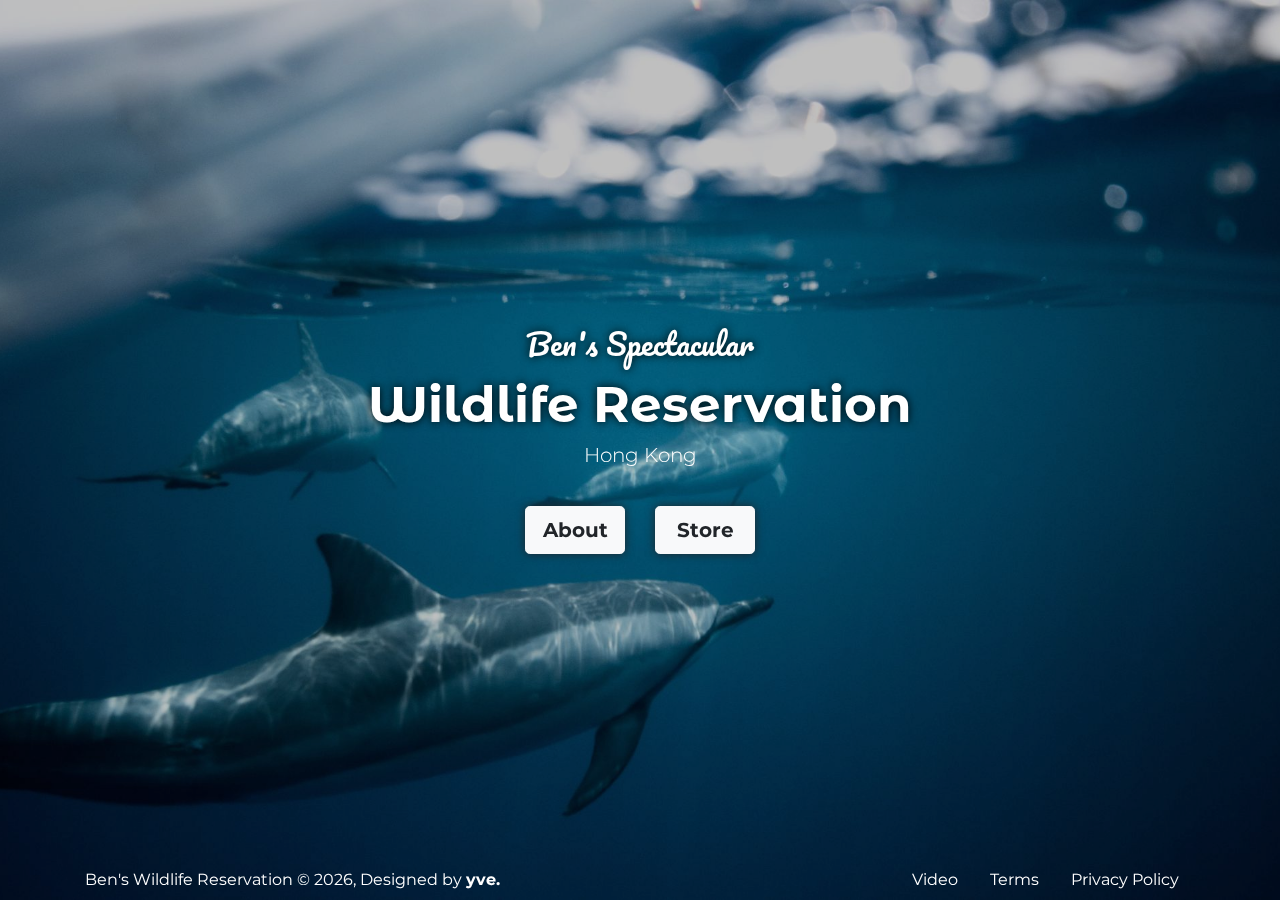
<file: index.html>
<!DOCTYPE html>
<html>

<head>
    <!-- Global site tag (gtag.js) - Google Analytics -->
    <script async src="https://www.googletagmanager.com/gtag/js?id=G-PMTJB2K6WE"></script>
    <script>
        window.dataLayer = window.dataLayer || [];
        function gtag(){dataLayer.push(arguments);}
        gtag('js', new Date());

        gtag('config', 'G-PMTJB2K6WE');
    </script>

    <meta charset="utf-8">
    <meta name="viewport" content="width=device-width, initial-scale=1.0, shrink-to-fit=no">
    <title>Ben's Wildlife Reserve</title>
    <meta name="twitter:description" content="Ben's Wildlife Reserve aims to preserve Hong Kong's beautiful Wildlife for future generations (and to increase chicken breast consumption).">
    <meta property="og:description" content="Ben's Wildlife Reserve aims to preserve Hong Kong's beautiful Wildlife for future generations (and to increase chicken breast consumption).">
    <meta name="twitter:image" content="assets/img/placeholder%20bg.jpg">
    <meta property="og:image" content="assets/img/placeholder%20bg.jpg">
    <meta name="description" content="Ben's Wildlife Reserve aims to preserve Hong Kong's beautiful Wildlife for future generations (and to increase chicken breast consumption).">
    <meta property="og:type" content="website">
    <meta name="twitter:card" content="summary">
    <meta name="twitter:title" content="Ben's Wildlife Reserve">
    <meta property="og:title" content="Ben's Wildlife Reserve">
    <link rel="icon" type="image/svg+xml" sizes="72x77" href="assets/img/B.svg">
    <link rel="icon" type="image/svg+xml" sizes="72x77" href="assets/img/B.svg">
    <link rel="stylesheet" href="https://cdnjs.cloudflare.com/ajax/libs/twitter-bootstrap/4.5.3/css/bootstrap.min.css">
    <link rel="stylesheet" href="https://fonts.googleapis.com/css?family=Montserrat">
    <link rel="stylesheet" href="https://fonts.googleapis.com/css?family=Montserrat+Alternates">
    <link rel="stylesheet" href="https://fonts.googleapis.com/css?family=Pacifico">
    <link rel="stylesheet" href="assets/css/styles.min.css">
</head>

<body>
    <!-- Start: Body Wrapper Video Parallax -->
    <div class="parallax">
        <!-- Start: Content -->
        <div class="container d-flex justify-content-center align-items-center parallax-content" style="height:100vh;">
            <div class="col-12 col-md-10 col-lg-8 d-flex justify-content-center flex-column">
                <h2 class="text-center" style="font-family: Pacifico, cursive;text-shadow: 0px 0px 10px rgb(0,0,0);font-size: 30px;">Ben's Spectacular</h2>
                <h1 style="font-family: 'Montserrat Alternates', sans-serif;text-shadow: 0px 0px 10px rgb(0,0,0);font-size: 50px;min-width: auto;margin-top: 5px;margin-bottom: 5px;"><strong>Wildlife Reservation</strong></h1>
                <p class="lead" style="font-size: 20px;font-family: Montserrat, sans-serif;">Hong Kong</p>
                <div class="row" style="margin-top: 20px;margin-bottom: 20px;">
                    <div class="col d-flex justify-content-end"><a class="btn btn-light btn-lg" role="button" href="about.html" style="box-shadow: 0px 0px 10px;font-family: Montserrat, sans-serif;"><strong>About</strong></a></div>
                    <div class="col d-flex justify-content-start"><a class="btn btn-light btn-lg" role="button" href="store.html" style="box-shadow: 0px 0px 10px;font-family: Montserrat, sans-serif;"><strong>Store</strong></a></div>
                </div>
            </div>
        </div><!-- End: Content -->
        <!-- Start: Footer Wrapper -->
        <div class="fixed-bottom">
            <footer>
                <div class="container">
                    <div class="row">
                        <div class="col-12 col-md-7 text-center text-md-left d-flex justify-content-center align-items-center order-2 justify-content-md-start order-md-1" style="font-family: Montserrat, sans-serif;">
                            <p class="justify-content-center align-items-end" style="color: rgb(255,255,255);margin-bottom: 0px;">Ben's Wildlife Reservation &copy; <span id="footerYear"></span>, Designed by&nbsp;<a href="https://www.yve.life" style="color: rgb(255,255,255);" target="_blank"><strong>yve.</strong></a>&nbsp;</p>
                        </div>
                        <div class="col-12 col-md-5 d-flex justify-content-center align-items-center order-1 justify-content-md-end justify-content-xl-end">
                            <ul class="nav nav-fill">
                                <li class="nav-item"><a class="nav-link footer-links" href="https://youtu.be/GHAydCyG2O8" style="font-family: Montserrat, sans-serif;" target="_blank">Video</a></li>
                                <li class="nav-item"><a class="nav-link footer-links" href="#" style="font-family: Montserrat, sans-serif;">Terms</a></li>
                                <li class="nav-item"><a class="nav-link footer-links" href="#" style="font-family: Montserrat, sans-serif;">Privacy Policy</a></li>
                            </ul>
                        </div>
                    </div>
                </div>
            </footer>
        </div><!-- End: Footer Wrapper -->
        <!-- Start: Video background -->
        <iframe allowfullscreen="" frameborder="0" src="https://www.youtube-nocookie.com/embed/GHAydCyG2O8?autoplay=1&amp;mute=0&amp;loop=1&amp;playlist=GHAydCyG2O8&amp;controls=0" class="parallax-background"></iframe>
        <!-- End: Video background -->
        <!-- Start: Placeholder for mobile devices -->
        <div class="parallax-placeholder" style="background: url(&quot;assets/img/placeholder%20bg.jpg&quot;) bottom / cover;"></div><!-- End: Placeholder for mobile devices -->
    </div><!-- End: Body Wrapper Video Parallax -->
    <script src="https://cdnjs.cloudflare.com/ajax/libs/jquery/3.5.1/jquery.min.js"></script>
    <script src="https://cdnjs.cloudflare.com/ajax/libs/twitter-bootstrap/4.5.3/js/bootstrap.bundle.min.js"></script>
    <script src="assets/js/script.min.js"></script>
    <script>
        document.getElementById("footerYear").innerText = new Date().getFullYear();
    </script>
</body>

</html>
</file>
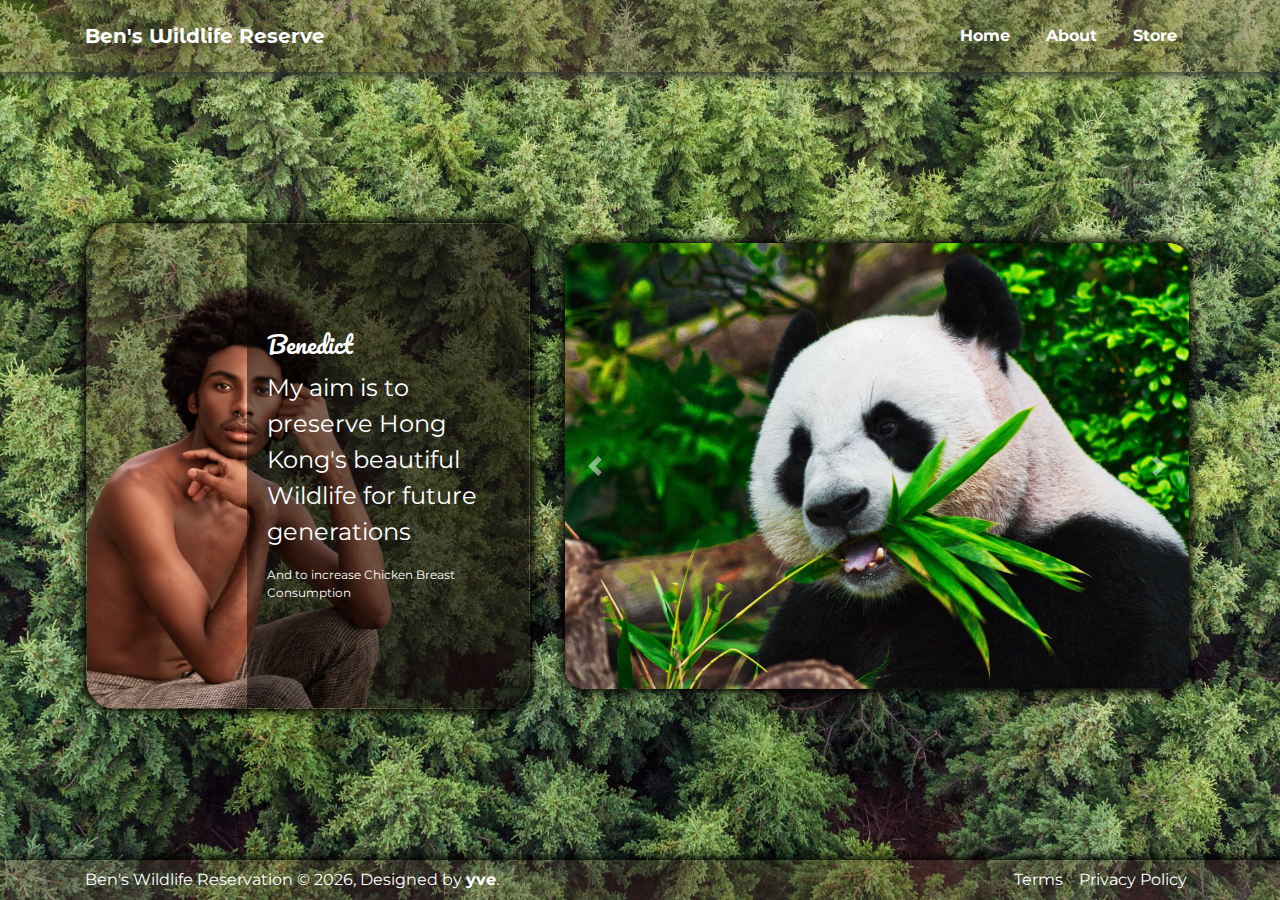
<file: about.html>
<!DOCTYPE html>
<html style="height: 100%;">

<head>
    <!-- Global site tag (gtag.js) - Google Analytics -->
    <script async src="https://www.googletagmanager.com/gtag/js?id=G-PMTJB2K6WE"></script>
    <script>
        window.dataLayer = window.dataLayer || [];
        function gtag(){dataLayer.push(arguments);}
        gtag('js', new Date());

        gtag('config', 'G-PMTJB2K6WE');
    </script>

    <meta charset="utf-8">
    <meta name="viewport" content="width=device-width, initial-scale=1.0, shrink-to-fit=no">
    <title>Ben's Wildlife Reserve</title>
    <meta name="twitter:description" content="Ben's Wildlife Reserve aims to preserve Hong Kong's beautiful Wildlife for future generations (and to increase chicken breast consumption).">
    <meta property="og:description" content="Ben's Wildlife Reserve aims to preserve Hong Kong's beautiful Wildlife for future generations (and to increase chicken breast consumption).">
    <meta name="twitter:image" content="assets/img/placeholder%20bg.jpg">
    <meta property="og:image" content="assets/img/placeholder%20bg.jpg">
    <meta name="description" content="Ben's Wildlife Reserve aims to preserve Hong Kong's beautiful Wildlife for future generations (and to increase chicken breast consumption).">
    <meta property="og:type" content="website">
    <meta name="twitter:card" content="summary">
    <meta name="twitter:title" content="Ben's Wildlife Reserve">
    <meta property="og:title" content="Ben's Wildlife Reserve">
    <link rel="icon" type="image/svg+xml" sizes="72x77" href="assets/img/B.svg">
    <link rel="icon" type="image/svg+xml" sizes="72x77" href="assets/img/B.svg">
    <link rel="stylesheet" href="https://cdnjs.cloudflare.com/ajax/libs/twitter-bootstrap/4.5.3/css/bootstrap.min.css">
    <link rel="stylesheet" href="https://fonts.googleapis.com/css?family=Montserrat">
    <link rel="stylesheet" href="https://fonts.googleapis.com/css?family=Montserrat+Alternates">
    <link rel="stylesheet" href="https://fonts.googleapis.com/css?family=Pacifico">
    <link rel="stylesheet" href="assets/css/styles.min.css">
</head>

<body class="d-flex flex-column flex-fill" style="background: url(&quot;assets/img/forest1.jpg&quot;) center center fixed;background-size: cover;background-repeat: no-repeat;height: 100%;">
    <!-- Start: Navigation Clean -->
    <nav class="navbar navbar-light navbar-expand-md navigation-clean" style="background: rgba(90,58,49,0.3);box-shadow: 0px 0px 10px 3px;">
        <div class="container"><a class="navbar-brand" href="index.html" style="color: rgb(255,255,255);font-family: 'Montserrat Alternates', sans-serif;">Ben's Wildlife Reserve</a><button data-toggle="collapse" class="navbar-toggler" data-target="#navcol-1"><span class="sr-only">Toggle navigation</span><span class="navbar-toggler-icon"></span></button>
            <div class="collapse navbar-collapse" id="navcol-1">
                <ul class="nav navbar-nav ml-auto">
                    <li class="nav-item"><a class="nav-link" href="index.html" style="color: rgb(255,255,255);font-family: Montserrat, sans-serif;"><strong>Home</strong></a></li>
                    <li class="nav-item"><a class="nav-link disabled" href="about.html" style="color: rgb(255,255,255);font-family: Montserrat, sans-serif;"><strong>About</strong></a></li>
                    <li class="nav-item"><a class="nav-link" href="store.html" style="color: rgb(255,255,255);font-family: Montserrat, sans-serif;"><strong>Store</strong></a></li>
                </ul>
            </div>
        </div>
    </nav><!-- End: Navigation Clean -->
    <!-- Start: Body Wrapper -->
    <div class="d-xl-flex align-items-xl-center" style="flex: 1 0 auto;">
        <div class="container d-flex justify-content-center align-items-center parallax-content">
            <div class="row flex-fill">
                <!-- Start: Introduction -->
                <div class="col-12 col-lg-5">
                    <div class="card h-100" style="background: url(&quot;assets/img/man%20sitting.png&quot;);background-repeat: no-repeat;background-size: contain;background-color: rgba(90, 58, 49, 0.3);border-radius: 30px;box-shadow: 0px 0px 10px 3px rgb(0,0,0);">
                        <div class="card-body d-flex flex-column justify-content-center align-items-start align-items-md-start" style="margin-left: 160px;background-color: rgba(0, 0, 0, 0.5);border-radius: 0px;border-top-left-radius: 0px;border-top-right-radius: 30px;border-bottom-right-radius: 30px;">
                            <h4 class="card-title" style="font-family: Pacifico, cursive;">Benedict</h4>
                            <p class="text-left card-text" style="font-family: Montserrat, sans-serif;">My aim is to preserve Hong Kong's beautiful Wildlife for future generations</p>
                            <p class="text-left card-text" style="font-size: 12px;font-family: Montserrat, sans-serif;">And to increase Chicken Breast Consumption</p>
                        </div>
                    </div>
                </div><!-- End: Introduction -->
                <!-- Start: Gallery -->
                <div class="col-12 col-lg-7 d-flex justify-content-center align-items-center" style="padding: 0px;padding-right: 0px;padding-top: 0px;">
                    <div class="carousel slide" data-ride="carousel" id="carousel-1" style="padding: 20px;border-style: none;">
                        <div class="carousel-inner" style="border-radius: 20px;border-style: none;box-shadow: 0px 0px 10px 3px rgb(0,0,0);">
                            <div class="carousel-item active"><img class="w-100 d-block" src="assets/img/animal1.jpg" alt="Slide Image" style="border-radius: 0px;"></div>
                            <div class="carousel-item"><img class="w-100 d-block" src="assets/img/animal2.jpg" alt="Slide Image"></div>
                            <div class="carousel-item"><img class="w-100 d-block" src="assets/img/background1.jpg" alt="Slide Image"></div>
                            <div class="carousel-item"><img class="w-100 d-block" src="assets/img/animal3.jpg" alt="Slide Image" style="border-radius: 0px;"></div>
                            <div class="carousel-item"><img class="w-100 d-block" src="assets/img/animal4.jpg" alt="Slide Image"></div>
                            <div class="carousel-item"><img class="w-100 d-block" src="assets/img/background2.jpg" alt="Slide Image"></div>
                            <div class="carousel-item"><img class="w-100 d-block" src="assets/img/animal5.jpg" alt="Slide Image" style="border-radius: 0px;"></div>
                            <div class="carousel-item"><img class="w-100 d-block" src="assets/img/animal6.jpg" alt="Slide Image"></div>
                            <div class="carousel-item"><img class="w-100 d-block" src="assets/img/background3.jpg" alt="Slide Image"></div>
                            <div class="carousel-item"><img class="w-100 d-block" src="assets/img/animal7.jpg" alt="Slide Image" style="border-radius: 0px;"></div>
                            <div class="carousel-item"><img class="w-100 d-block" src="assets/img/animal8.jpg" alt="Slide Image"></div>
                            <div class="carousel-item"><img class="w-100 d-block" src="assets/img/background4.jpg" alt="Slide Image"></div>
                            <div class="carousel-item"><img class="w-100 d-block" src="assets/img/background5.jpg" alt="Slide Image"></div>
                            <div class="carousel-item"><img class="w-100 d-block" src="assets/img/animal9.jpg" alt="Slide Image" style="border-radius: 0px;"></div>
                            <div class="carousel-item"><img class="w-100 d-block" src="assets/img/animal10.jpg" alt="Slide Image"></div>
                            <div class="carousel-item"><img class="w-100 d-block" src="assets/img/background6.jpg" alt="Slide Image"></div>
                            <div class="carousel-item"><img class="w-100 d-block" src="assets/img/animal11.jpg" alt="Slide Image" style="border-radius: 0px;"></div>
                            <div class="carousel-item"><img class="w-100 d-block" src="assets/img/animal12.jpg" alt="Slide Image"></div>
                            <div class="carousel-item"><img class="w-100 d-block" src="assets/img/background7.jpg" alt="Slide Image"></div>
                            <div class="carousel-item"><img class="w-100 d-block" src="assets/img/background8.jpg" alt="Slide Image"></div>
                            <div class="carousel-item"><img class="w-100 d-block" src="assets/img/animal13.jpg" alt="Slide Image" style="border-radius: 0px;"></div>
                            <div class="carousel-item"><img class="w-100 d-block" src="assets/img/background9.jpg" alt="Slide Image"></div>
                            <div class="carousel-item"><img class="w-100 d-block" src="assets/img/animal14.jpg" alt="Slide Image"></div>
                            <div class="carousel-item"><img class="w-100 d-block" src="assets/img/background10.jpg" alt="Slide Image"></div>
                            <div class="carousel-item"><img class="w-100 d-block" src="assets/img/animal15.jpg" alt="Slide Image" style="border-radius: 0px;"></div>
                            <div class="carousel-item"><img class="w-100 d-block" src="assets/img/animal16.jpg" alt="Slide Image" style="border-radius: 0px;"></div>
                            <div class="carousel-item"><img class="w-100 d-block" src="assets/img/background12.jpg" alt="Slide Image"></div>
                            <div class="carousel-item"><img class="w-100 d-block" src="assets/img/animal17.jpg" alt="Slide Image"></div>
                            <div class="carousel-item"><img class="w-100 d-block" src="assets/img/background10.jpg" alt="Slide Image"></div>
                        </div>
                        <div>
                            <!-- Start: Previous --><a class="carousel-control-prev" href="#carousel-1" role="button" data-slide="prev"><span class="carousel-control-prev-icon"></span><span class="sr-only">Previous</span></a><!-- End: Previous -->
                            <!-- Start: Next --><a class="carousel-control-next" href="#carousel-1" role="button" data-slide="next"><span class="carousel-control-next-icon"></span><span class="sr-only">Next</span></a><!-- End: Next -->
                        </div>
                    </div>
                </div><!-- End: Gallery -->
            </div>
        </div>
    </div><!-- End: Body Wrapper -->
    <!-- Start: Footer Wrapper -->
    <div class="d-flex d-md-flex justify-content-center align-items-center justify-content-md-center align-items-md-center" style="background: rgba(90,58,49,0.3);box-shadow: 0px 0px 10px 3px rgb(0,0,0);/*flex-shrink: 0;*/">
        <footer class="flex-fill">
            <div class="container">
                <div class="row">
                    <div class="col-12 col-md-8 text-center text-md-left d-flex justify-content-center align-items-center order-2 justify-content-md-start order-md-1" style="color: rgb(0,0,0);">
                        <p class="justify-content-center align-items-end" style="color: rgb(255,255,255);margin-bottom: 0px;font-family: Montserrat, sans-serif;">Ben's Wildlife Reservation &copy; <span id="footerYear"></span>, Designed by <a class="text-white" href="https://www.yve.life" target="_blank"><strong>yve</strong>.</a></p>
                    </div>
                    <div class="col-12 col-md-4 d-flex justify-content-center align-items-center order-1 justify-content-md-end justify-content-xl-end">
                        <ul class="nav nav-fill">
                            <li class="nav-item"><a class="nav-link footer-links" href="#" style="font-family: Montserrat, sans-serif;padding-right: 8px;padding-left: 8px;">Terms</a></li>
                            <li class="nav-item"><a class="nav-link footer-links" href="#" style="font-family: Montserrat, sans-serif;padding-right: 8px;padding-left: 8px;">Privacy Policy</a></li>
                        </ul>
                    </div>
                </div>
            </div>
        </footer>
    </div><!-- End: Footer Wrapper -->
    <script src="https://cdnjs.cloudflare.com/ajax/libs/jquery/3.5.1/jquery.min.js"></script>
    <script src="https://cdnjs.cloudflare.com/ajax/libs/twitter-bootstrap/4.5.3/js/bootstrap.bundle.min.js"></script>
    <script src="assets/js/script.min.js"></script>
    <script>
        document.getElementById("footerYear").innerText = new Date().getFullYear();
    </script>
</body>

</html>
</file>
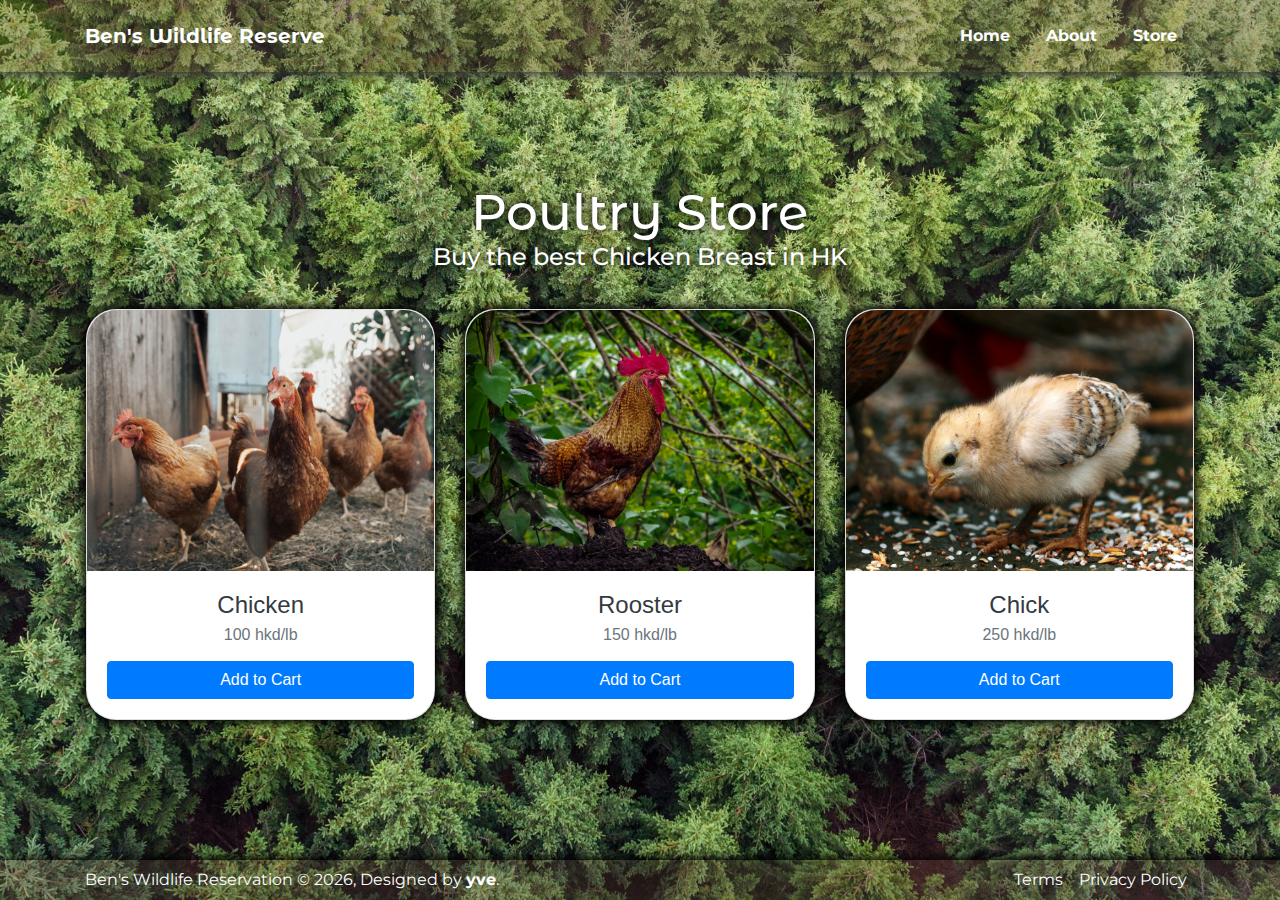
<file: store.html>
<!DOCTYPE html>
<html style="height: 100%;">

<head>
    <!-- Global site tag (gtag.js) - Google Analytics -->
    <script async src="https://www.googletagmanager.com/gtag/js?id=G-PMTJB2K6WE"></script>
    <script>
        window.dataLayer = window.dataLayer || [];
        function gtag(){dataLayer.push(arguments);}
        gtag('js', new Date());

        gtag('config', 'G-PMTJB2K6WE');
    </script>

    <meta charset="utf-8">
    <meta name="viewport" content="width=device-width, initial-scale=1.0, shrink-to-fit=no">
    <title>Ben's Wildlife Reserve</title>
    <meta name="twitter:description" content="Ben's Wildlife Reserve aims to preserve Hong Kong's beautiful Wildlife for future generations (and to increase chicken breast consumption).">
    <meta property="og:description" content="Ben's Wildlife Reserve aims to preserve Hong Kong's beautiful Wildlife for future generations (and to increase chicken breast consumption).">
    <meta name="twitter:image" content="assets/img/placeholder%20bg.jpg">
    <meta property="og:image" content="assets/img/placeholder%20bg.jpg">
    <meta name="description" content="Ben's Wildlife Reserve aims to preserve Hong Kong's beautiful Wildlife for future generations (and to increase chicken breast consumption).">
    <meta property="og:type" content="website">
    <meta name="twitter:card" content="summary">
    <meta name="twitter:title" content="Ben's Wildlife Reserve">
    <meta property="og:title" content="Ben's Wildlife Reserve">
    <link rel="icon" type="image/svg+xml" sizes="72x77" href="assets/img/B.svg">
    <link rel="icon" type="image/svg+xml" sizes="72x77" href="assets/img/B.svg">
    <link rel="stylesheet" href="https://cdnjs.cloudflare.com/ajax/libs/twitter-bootstrap/4.5.3/css/bootstrap.min.css">
    <link rel="stylesheet" href="https://fonts.googleapis.com/css?family=Montserrat">
    <link rel="stylesheet" href="https://fonts.googleapis.com/css?family=Montserrat+Alternates">
    <link rel="stylesheet" href="https://fonts.googleapis.com/css?family=Pacifico">
    <link rel="stylesheet" href="assets/css/styles.min.css">
</head>

<body class="d-flex flex-column flex-fill" style="background: url(&quot;assets/img/forest1.jpg&quot;) center center fixed;background-size: cover;background-repeat: no-repeat;height: 100%;">
    <!-- Start: Navigation Clean -->
    <nav class="navbar navbar-light navbar-expand-md navigation-clean" style="background: rgba(90,58,49,0.3);box-shadow: 0px 0px 10px 3px;">
        <div class="container"><a class="navbar-brand" href="index.html" style="color: rgb(255,255,255);font-family: 'Montserrat Alternates', sans-serif;">Ben's Wildlife Reserve</a><button data-toggle="collapse" class="navbar-toggler" data-target="#navcol-1"><span class="sr-only">Toggle navigation</span><span class="navbar-toggler-icon"></span></button>
            <div class="collapse navbar-collapse" id="navcol-1">
                <ul class="nav navbar-nav ml-auto">
                    <li class="nav-item"><a class="nav-link" href="index.html" style="color: rgb(255,255,255);font-family: Montserrat, sans-serif;"><strong>Home</strong></a></li>
                    <li class="nav-item"><a class="nav-link" href="about.html" style="color: rgb(255,255,255);font-family: Montserrat, sans-serif;"><strong>About</strong></a></li>
                    <li class="nav-item"><a class="nav-link disabled" href="store.html" style="color: rgb(255,255,255);font-family: Montserrat, sans-serif;"><strong>Store</strong></a></li>
                </ul>
            </div>
        </div>
    </nav><!-- End: Navigation Clean -->
    <!-- Start: Body Wrapper -->
    <div class="d-xl-flex align-items-xl-center" style="flex: 1 0 auto;">
        <div class="container d-flex flex-column flex-fill justify-content-center align-items-center parallax-content">
            <h1 style="font-family: 'Montserrat Alternates', sans-serif;text-shadow: 0px 0px 10px rgb(0,0,0);">Poultry Store</h1>
            <h4 style="font-family: Montserrat, sans-serif;text-align: center;text-shadow: 0px 0px 10px rgb(0,0,0);">Buy the best Chicken Breast in HK</h4>
            <div class="row d-flex flex-fill justify-content-center align-items-center">
                <div class="col-12 col-sm-6 col-lg-4" style="margin-top: 10px;margin-bottom: 10px;">
                    <div class="card" style="background-color: rgb(255,255,255);box-shadow: 0px 0px 10px 3px rgb(0,0,0);border-radius: 30px;"><img class="card-img-top w-100 d-block embed-responsive embed-responsive-4by3" src="assets/img/chicken.jpg" style="border-top-left-radius: 30px;border-top-right-radius: 30px;">
                        <div class="card-body text-center">
                            <h4 class="text-dark card-title">Chicken</h4>
                            <h6 class="text-muted card-subtitle mb-2">100 hkd/lb</h6>
                            <p class="card-text"></p><button class="btn btn-primary" style="width: 100%;" onclick="addToCart()">Add to Cart</button>
                        </div>
                    </div>
                </div>
                <div class="col-12 col-sm-6 col-lg-4" style="margin-top: 10px;margin-bottom: 10px;">
                    <div class="card" style="background-color: rgb(255,255,255);box-shadow: 0px 0px 10px 3px rgb(0,0,0);border-radius: 30px;"><img class="card-img-top w-100 d-block embed-responsive embed-responsive-4by3" src="assets/img/rooster.jpg" style="border-top-left-radius: 30px;border-top-right-radius: 30px;">
                        <div class="card-body text-center">
                            <h4 class="text-dark card-title">Rooster</h4>
                            <h6 class="text-muted card-subtitle mb-2">150 hkd/lb</h6>
                            <p class="card-text"></p><button class="btn btn-primary" style="width: 100%;" onclick="addToCart()">Add to Cart</button>
                        </div>
                    </div>
                </div>
                <div class="col-12 col-sm-6 col-lg-4" style="margin-top: 10px;margin-bottom: 10px;">
                    <div class="card" style="background-color: rgb(255,255,255);box-shadow: 0px 0px 10px 3px rgb(0,0,0);border-radius: 30px;"><img class="card-img-top w-100 d-block embed-responsive embed-responsive-4by3" src="assets/img/chick.jpg" style="border-top-left-radius: 30px;border-top-right-radius: 30px;">
                        <div class="card-body text-center">
                            <h4 class="text-dark card-title">Chick</h4>
                            <h6 class="text-muted card-subtitle mb-2">250 hkd/lb</h6>
                            <p class="card-text"></p><button class="btn btn-primary" style="width: 100%;" onclick="addToCart()">Add to Cart</button>
                        </div>
                    </div>
                </div>
            </div>
        </div>
    </div><!-- End: Body Wrapper -->
    <!-- Start: Footer Wrapper -->
    <div class="d-flex d-md-flex justify-content-center align-items-center justify-content-md-center align-items-md-center" style="background: rgba(90,58,49,0.3);box-shadow: 0px 0px 10px 3px rgb(0,0,0);/*flex-shrink: 0;*/">
        <footer class="flex-fill">
            <div class="container">
                <div class="row">
                    <div class="col-12 col-md-8 text-center text-md-left d-flex justify-content-center align-items-center order-2 justify-content-md-start order-md-1" style="color: rgb(0,0,0);">
                        <p class="justify-content-center align-items-end" style="color: rgb(255,255,255);margin-bottom: 0px;font-family: Montserrat, sans-serif;">Ben's Wildlife Reservation &copy; <span id="footerYear"></span>, Designed by <a class="text-white" href="https://www.yve.life" target="_blank"><strong>yve</strong>.</a></p>
                    </div>
                    <div class="col-12 col-md-4 d-flex justify-content-center align-items-center order-1 justify-content-md-end justify-content-xl-end">
                        <ul class="nav nav-fill">
                            <li class="nav-item"><a class="nav-link footer-links" href="#" style="font-family: Montserrat, sans-serif;padding-right: 8px;padding-left: 8px;">Terms</a></li>
                            <li class="nav-item"><a class="nav-link footer-links" href="#" style="font-family: Montserrat, sans-serif;padding-right: 8px;padding-left: 8px;">Privacy Policy</a></li>
                        </ul>
                    </div>
                </div>
            </div>
        </footer>
    </div><!-- End: Footer Wrapper -->
    <script src="https://cdnjs.cloudflare.com/ajax/libs/jquery/3.5.1/jquery.min.js"></script>
    <script src="https://cdnjs.cloudflare.com/ajax/libs/twitter-bootstrap/4.5.3/js/bootstrap.bundle.min.js"></script>
    <script src="assets/js/script.min.js"></script>
    <script>
        document.getElementById("footerYear").innerText = new Date().getFullYear();
    </script>
</body>

</html>
</file>
<file: assets/css/styles.min.css>
.navigation-clean{background:#fff;padding-top:.75rem;padding-bottom:.75rem;color:#333;border-radius:0;box-shadow:none;border:none;margin-bottom:0}.navigation-clean .navbar-brand{font-weight:700;color:inherit}.navigation-clean .navbar-brand:hover{color:#222}.navigation-clean.navbar-dark .navbar-brand:hover{color:#f0f0f0}.navigation-clean .navbar-brand img{height:100%;display:inline-block;margin-right:10px;width:auto}.navigation-clean .navbar-toggler{border-color:#ddd;color:#888}.navigation-clean .navbar-toggler:focus,.navigation-clean .navbar-toggler:hover{background:0 0}.navigation-clean.navbar-dark .navbar-toggler{border-color:#555;color:#eee}.navigation-clean .form-inline,.navigation-clean .navbar-collapse{border-top-color:#ddd}.navigation-clean.navbar-dark .form-inline,.navigation-clean.navbar-dark .navbar-collapse{border-top-color:#333}.navigation-clean .navbar-nav>.active>a,.navigation-clean .navbar-nav>.show>a{background:0 0;box-shadow:none}.navigation-clean.navbar-dark .navbar-nav a.active,.navigation-clean.navbar-dark .navbar-nav a.active:focus,.navigation-clean.navbar-dark .navbar-nav a.active:hover,.navigation-clean.navbar-light .navbar-nav .nav-link.active,.navigation-clean.navbar-light .navbar-nav .nav-link.active:focus,.navigation-clean.navbar-light .navbar-nav .nav-link.active:hover{color:#8f8f8f;box-shadow:none;background:0 0;pointer-events:none}.navigation-clean.navbar .navbar-nav .nav-link{padding-left:18px;padding-right:18px}.navigation-clean.navbar-light .navbar-nav .nav-link{color:#465765}.navigation-clean.navbar-light .navbar-nav .nav-link:focus,.navigation-clean.navbar-light .navbar-nav .nav-link:hover{color:#d6d6d6!important;background-color:transparent}.navigation-clean .navbar-nav>li>.dropdown-menu{margin-top:-5px;box-shadow:none;background-color:#fff;border-radius:2px}@media (min-width:768px){.navigation-clean{padding-top:1rem;padding-bottom:1rem}.navigation-clean .navbar-nav .show .dropdown-menu{box-shadow:0 4px 8px rgba(0,0,0,.1)}}.navigation-clean .dropdown-menu .dropdown-item,.navigation-clean .dropdown-menu .dropdown-item:focus{line-height:2;color:#37434d}.navigation-clean .dropdown-menu .dropdown-item:focus,.navigation-clean .dropdown-menu .dropdown-item:hover{background:#eee;color:inherit}.navigation-clean.navbar-dark{background-color:#1f2021;color:#fff}.navigation-clean.navbar-dark .navbar-nav .nav-link{color:#dfe8ee}.navigation-clean.navbar-dark .navbar-nav .nav-link:focus,.navigation-clean.navbar-dark .navbar-nav .nav-link:hover{color:#fff;background-color:transparent}.navigation-clean.navbar-dark .navbar-nav>li>.dropdown-menu{background-color:#1f2021}.navigation-clean.navbar-dark .dropdown-menu .dropdown-item,.navigation-clean.navbar-dark .dropdown-menu .dropdown-item:focus{color:#f2f5f8}.navigation-clean.navbar-dark .dropdown-menu .dropdown-item:focus,.navigation-clean.navbar-dark .dropdown-menu .dropdown-item:hover{background:#363739}@media (max-width:767px){.navigation-clean .navbar-nav .show .dropdown-menu .dropdown-item{color:#37434d;padding-top:.8rem;padding-bottom:.8rem;line-height:1}.navigation-clean.navbar-dark .navbar-nav .show .dropdown-menu .dropdown-item{color:#fff}}a:hover{color:#dcdcdc}sticky-footer-wrapper{min-height:100vh}.footer-links{color:#fff}.parallax{background-size:cover;background-position:center;background-attachment:fixed;position:relative}.parallax-background{width:0;height:auto;display:none;filter:brightness(50%)}.parallax-background,.parallax-placeholder{filter:brightness(75%)}.parallax-placeholder{position:absolute;z-index:-200;top:0;left:0;width:100%;height:100%;background-size:cover;background-position:center;background-attachment:fixed}.parallax-content{min-height:70vh;color:#fff;padding:2em 1rem}.parallax-content p{font-size:1.5em;text-align:center}.parallax-content .btn{width:100px}.parallax-content h1{font-family:arial #000;font-size:50px;color:#fff;margin:0;text-align:center;display:table-cell;vertical-align:middle}
</file>
